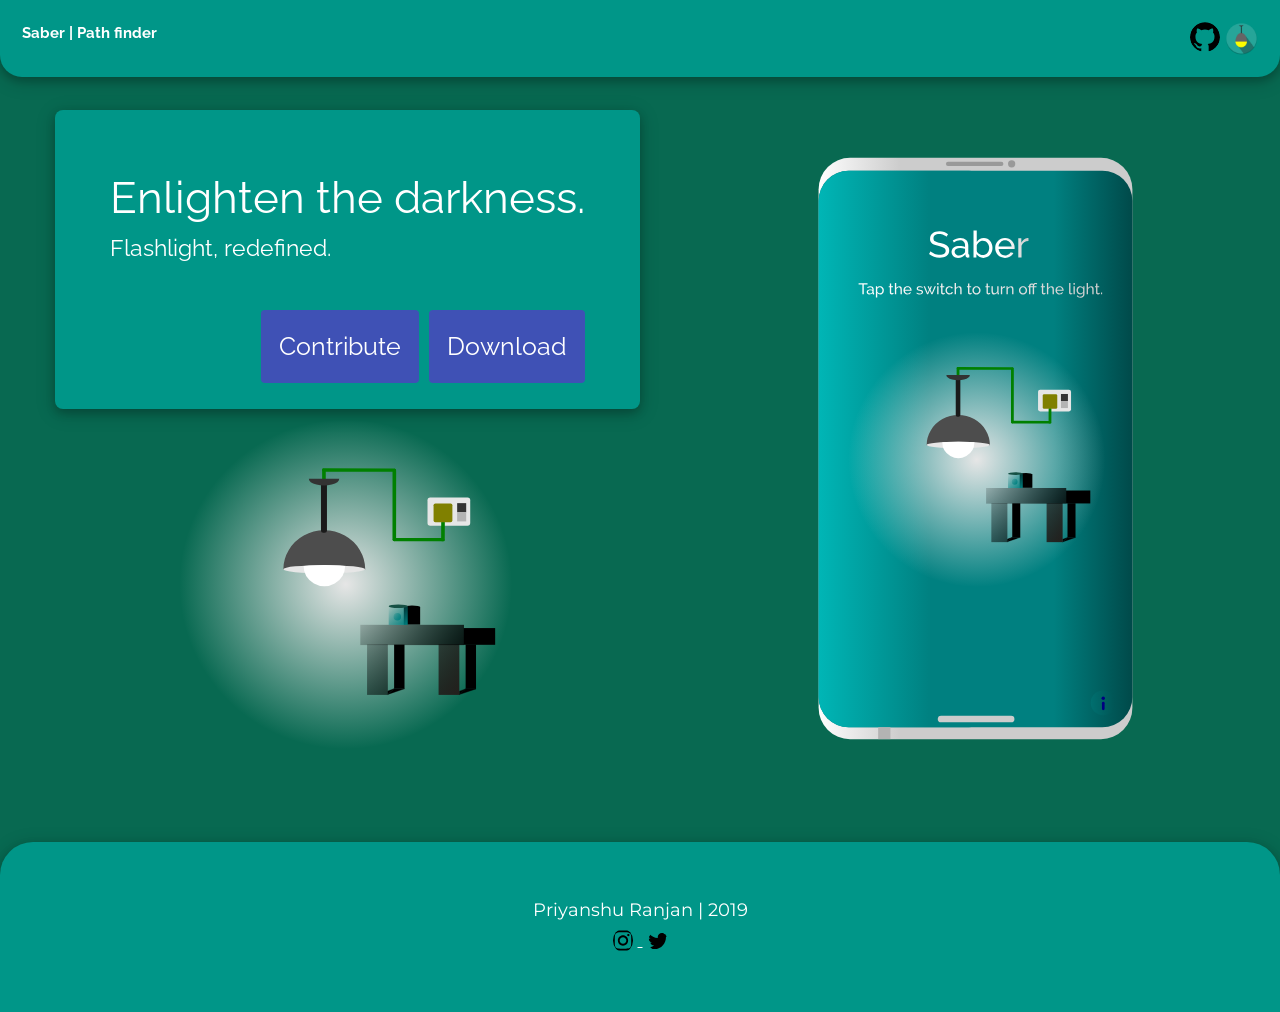
<file: index.html>
<!DOCTYPE html>
<html>
    <head>
        <title>Saber</title>
        <meta http-equiv="Content-Type" content="text/html; charset=UTF-16LE">
        <meta name="viewport" content="width=device-width, initial-scale=1">
        <meta name="theme-color" content="#009688">
        <link href='https://www.w3schools.com/w3css/4/w3.css' rel='stylesheet'>
        <link href='https://fonts.googleapis.com/css?family=Montserrat' rel='stylesheet'>
        <link href='https://fonts.googleapis.com/css?family=Raleway' rel='stylesheet'>
        <link rel="icon" href="assets/lampico.png">
    </head>
    <style>
        body{
            font-family: 'Raleway';
            color: white;
            background-color: rgb(8, 105, 81);
        }
        .shadow{
            box-shadow:0 4px 10px 0 rgba(0,0,0,0.2),0 4px 20px 0 rgba(0,0,0,0.19)
        }
    </style>
    <body bgcolor="#111122">

        <div class="w3-teal w3-top shadow" style="padding: 22px; border-bottom-left-radius:22px ;border-bottom-right-radius: 22px;">
            <a href="https://github.com/ranjanistic/path-finder">
                <img src="assets/lampico.png" class="w3-right w3-circle w3-ripple w3-hover-shadow w3-hover-white w3-hide-small" width="33px"/>
            </a>
            <a href="https://github.com/ranjanistic" >
                <img class="w3-right w3-circle w3-hover-shadow w3-hover-white w3-ripple w3-hide-small" style="margin-right:5px ;" src="assets/github.svg" width="30px"/>
            </a>
            <a href="https://github.com/ranjanistic/path-finder">
                <img src="assets/lampico.png" class="w3-right w3-hide-large w3-hide-medium w3-circle w3-ripple shadow w3-white" width="33px"/>
            </a>
            <a href="https://github.com/ranjanistic" >
                <img class="w3-right w3-circle shadow w3-white w3-hide-large w3-hide-medium w3-ripple" style="margin-right:5px ;" src="assets/github.svg" width="30px"/>
            </a>
            <b>Saber | Path finder</b>
        </div>
        <div class="w3-tel w3-row" style="padding: 55px; font-size: 44px; margin-top: 55px">
            <div class="w3-col w3-half">
            <div class="w3-teal w3-card shadow w3-round-large" style="padding: 55px;">
                Enlighten the darkness.
                <div style="font-size: 23px">
                    Flashlight, redefined.
                </div>
                <div style="padding-top: 44px;">
                <a href="https://github.com/ranjanistic/path-finder/raw/master/Saber/app/release/com.pathfinder.saber-1.3-stable-release.apk" class="w3-right w3-hide-small w3-btn w3-indigo w3-round w3-hover-shadow w3-ripple" style="font-size: 25px; padding: 18px">Download</a>
                <a href="https://github.com/ranjanistic/path-finder" class="w3-right w3-btn w3-hide-small w3-indigo w3-round w3-hover-shadow w3-ripple" style="font-size: 25px; padding: 18px; margin-right: 10px">Contribute</a>
                </div>
                <div style="padding-top: 44px" class="w3-center">
                    <a href="https://github.com/ranjanistic/path-finder/raw/master/Saber/app/release/com.pathfinder.saber-1.3-stable-release.apk" class="shadow w3-hide-medium w3-hide-large w3-btn w3-indigo w3-ripple w3-round-large" style="font-size: 15px;padding: 15px">Download</a>
                    
                    <a href="https://github.com/ranjanistic/path-finder" class="w3-btn w3-hide-large w3-hide-medium w3-indigo w3-ripple shadow w3-round-large" style="font-size: 15px; padding: 15px">Contribute</a>
                </div>
                
            </div>
            <div class="w3-center">
                <object class="w3-hide-small " type="image/svg+xml" data="assets/roomLit.svg" width="60%"></object>
            </div>
            </div>
            <div class="w3-col w3-half">
            <object class="w3-hide-small w3-hide-medium w3-right" style="padding: 44px;margin-right: 44px;" type="image/svg+xml" data="assets/device_white_phone_saber.svg" width="70%"></object>
            </div>
        </div>

        <div class="w3-center">
                <object class="w3-hide-large" type="image/svg+xml" data="assets/device_white_phone_saber.svg" width="60%"></object>
            <object class="w3-hide-large w3-hide-medium" style="padding-top: 40px" type="image/svg+xml" data="assets/roomLit.svg" width="400px"></object>
        </div>
        <footer class="w3-center w3-card shadow w3-teal" style="padding: 55px; font-family: Montserrat; font-size: 18px; border-top-left-radius: 33px; border-top-right-radius: 33px;">
            Priyanshu Ranjan | 2019
            <div class="w3-center">
                    <a href="https://instagram.com/ranjanistic" >
                        <img class="w3-circle w3-hover-pink w3-ripple" src="assets/instagram.svg" style="padding: 5px;" width="30px"/>
                    </a>
                    <a href="https://twitter.com/ranjanistic" >
                        <img class="w3-circle w3-hover-blue w3-ripple" src="assets/twitter.svg" style="padding: 5px;" width="30px"/>
                    </a>
            </div>
        </footer>
    </body>
</html>
</file>
